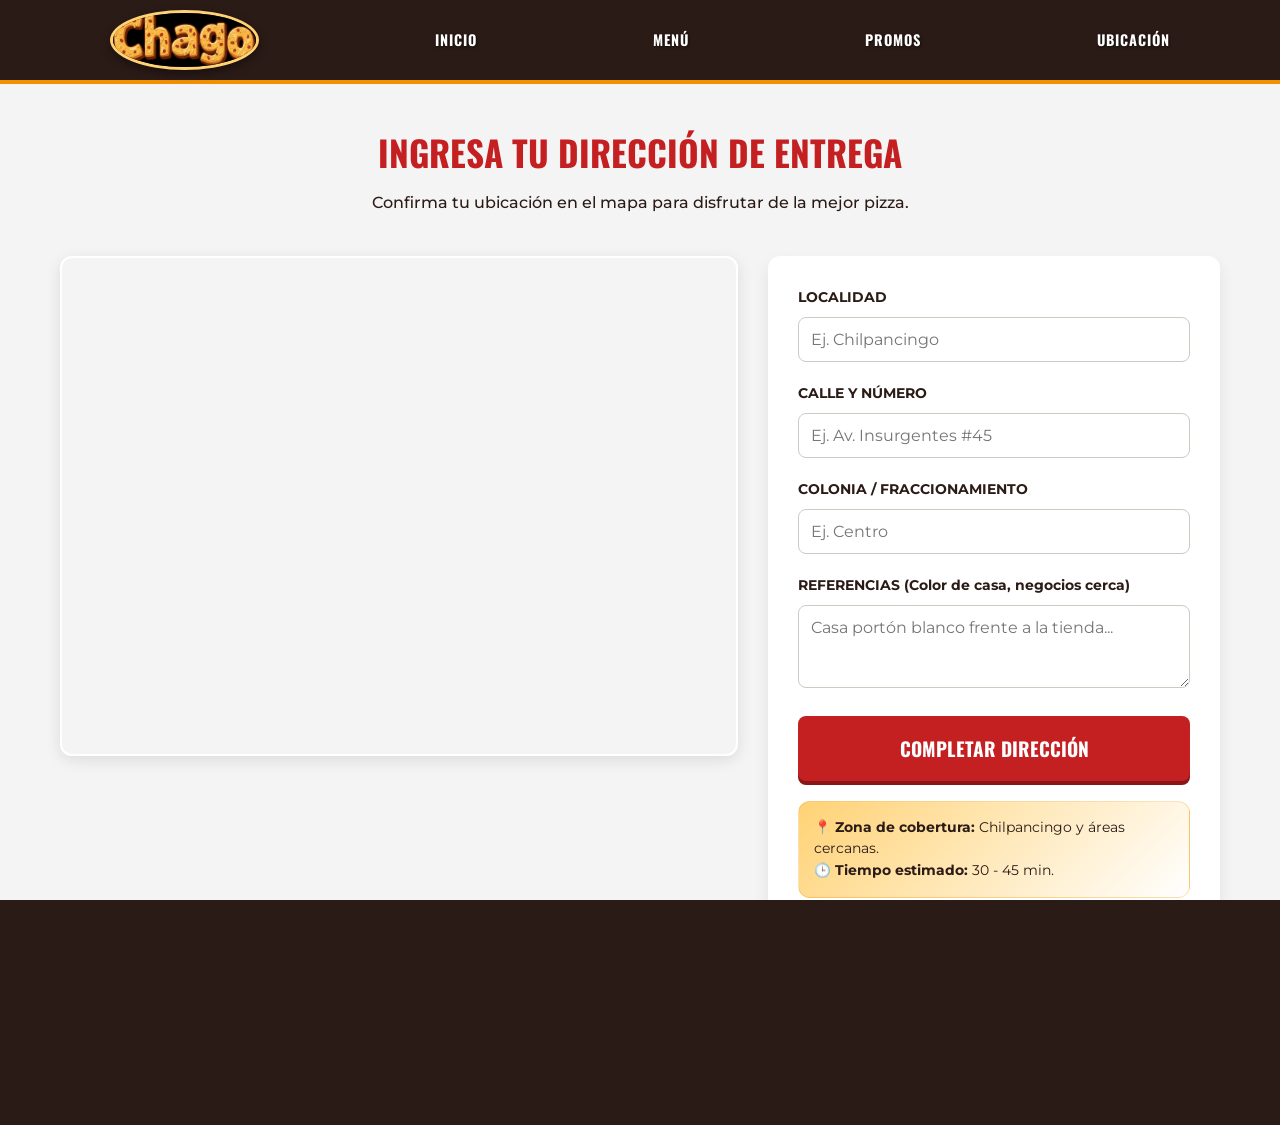
<file: adomicilio.html>
<!DOCTYPE html>
<html lang="es">
<head>
    <meta charset="UTF-8">
    <meta name="viewport" content="width=device-width, initial-scale=1.0">
    <title>Elige tu Tienda - Chago Pizzería</title>
        <link rel="stylesheet" href="styles.css">
    <link rel="stylesheet" href="estilosubicacion.css">
    <link rel="stylesheet" href="estilosdomicilio.css">
    <!-- Fuentes de Google -->
    <link href="https://fonts.googleapis.com/css2?family=Montserrat:wght@400;700&family=Oswald:wght@500;700&display=swap" rel="stylesheet">
</head>
<body>

    <header class="navbar-minimal">
        <div class="nav-container">
            <img src="logo.jpeg" alt="Chago Logo" class="nav-logo">
            <a href="index.html" class="nav-minimal-link">INICIO</a>
            <a href="menu.html" class="nav-minimal-link">MENÚ</a>
            <a href="promos.html" class="nav-minimal-link">PROMOS</a>
            <a href="ubicacion.html" class="nav-minimal-link">UBICACIÓN</a>
        </div>
    </header>

    <main class="container-domicilio">
        <h1 class="titulo-domicilio">INGRESA TU DIRECCIÓN DE ENTREGA</h1>
        <p class="subtitulo-domicilio">Confirma tu ubicación en el mapa para disfrutar de la mejor pizza.</p>

        <div class="domicilio-grid">
            <!-- Sección Mapa -->
            <section class="mapa-container">
                <!-- Mapa de Chilpancingo como ejemplo -->
                <iframe 
                    src="https://www.google.com/maps/embed?pb=!1m18!1m12!1m3!1d3875.1861294738565!2d-99.50608058504196!3d17.541732788145654!2m3!1f0!2f0!3f0!3m2!1i1024!2i768!4f13.1!3m3!1m2!1s0x85f45a475b1c1a7d%3A0x2e22f9a3f3c5e0cf!2sChilpancingo%2C%20Guerrero%2C%20M%C3%A9xico!5e0!3m2!1ses!2smx!4v1715361351234"
                    width="100%" height="100%" style="border:0;" allowfullscreen="" loading="lazy">
                </iframe>
            </section>

            <!-- Sección Formulario -->
            <section class="form-domicilio">
                <label for="localidad">LOCALIDAD</label>
                <input type="text" id="localidad" placeholder="Ej. Chilpancingo">

                <label for="ubicacion">CALLE Y NÚMERO</label>
                <input type="text" id="ubicacion" placeholder="Ej. Av. Insurgentes #45">
                
                <label for="colonia">COLONIA / FRACCIONAMIENTO</label>
                <input type="text" id="colonia" placeholder="Ej. Centro">

                <label for="referencias">REFERENCIAS (Color de casa, negocios cerca)</label>
                <textarea id="referencias" rows="3" placeholder="Casa portón blanco frente a la tienda..."></textarea>
                
                <button type="button" class="btn-domicilio">
                    COMPLETAR DIRECCIÓN
                </button>

                <div class="domicilio-info">
                    <p>📍 <strong>Zona de cobertura:</strong> Chilpancingo y áreas cercanas.</p>
                    <p>🕒 <strong>Tiempo estimado:</strong> 30 - 45 min.</p>
                </div>
            </section>
        </div>
    </main>
    <footer class="chago-footer">
        <div class="container footer-content">
            <div class="footer-section">
                <img src="logo.jpeg" alt="Logo" class="logo-img">
                <p>Sabor artesanal a la leña.</p>
            </div>
            <div class="footer-section">
                <h4>SÍGUENOS</h4>
                <div class="footer-social-links">
                    <a href="https://wa.me/+527451176090" target="_blank">WhatsApp</a>
                    <a href="https://www.facebook.com/share/1GHT45mneg/" target="_blank">Facebook</a>
                    <a href="https://www.instagram.com/pizzas_chago" target="_blank">Instagram</a>
                    <a href="https://www.tiktok.com/@pizzas.chago" target="_blank">TikTok</a>
                </div>
            </div>
        </div>
    </footer>
</body>
</html>
</file>
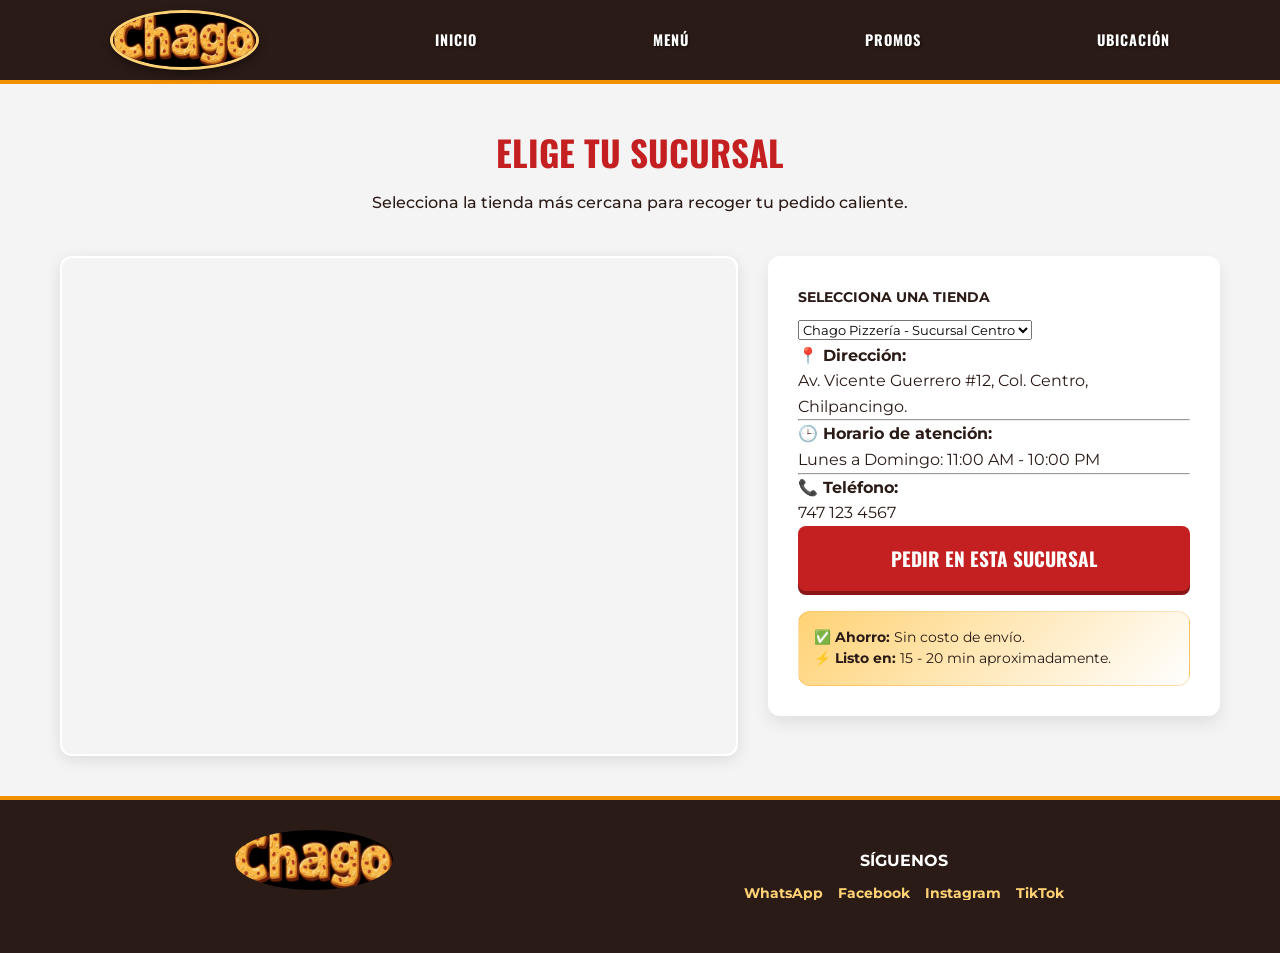
<file: entienda.html>
<!DOCTYPE html>
<html lang="es">
<head>
    <meta charset="UTF-8">
    <meta name="viewport" content="width=device-width, initial-scale=1.0">
    <title>Recoger en Tienda - Chago Pizzería</title>
    <link rel="stylesheet" href="styles.css">
    <link rel="stylesheet" href="estilosubicacion.css">
    <link rel="stylesheet" href="estilosdomicilio.css">
    <link href="https://fonts.googleapis.com/css2?family=Montserrat:wght@400;700&family=Oswald:wght@500;700&display=swap" rel="stylesheet">
</head>
<body>

    <header class="navbar-minimal">
        <div class="nav-container">
            <img src="logo.jpeg" alt="Chago Logo" class="nav-logo">
            <a href="index.html" class="nav-minimal-link">INICIO</a>
            <a href="menu.html" class="nav-minimal-link">MENÚ</a>
            <a href="promos.html" class="nav-minimal-link">PROMOS</a>
            <a href="ubicacion.html" class="nav-minimal-link">UBICACIÓN</a>
        </div>
    </header>

    <main class="container-domicilio">
        <h1 class="titulo-domicilio">ELIGE TU SUCURSAL</h1>
        <p class="subtitulo-domicilio">Selecciona la tienda más cercana para recoger tu pedido caliente.</p>

        <div class="domicilio-grid">
            <section class="mapa-container">
                <iframe 
                    src="https://www.google.com/maps/embed?pb=!1m18!1m12!1m3!1d3814.123456789!2d-99.500000!3d17.550000!2m3!1f0!2f0!3f0!3m2!1i1024!2i768!4f13.1!3m3!1m2!1s0x0%3A0x0!2zMTfCsDMzJzAwLjAiTiA5OcKwMzAnMDAuMCJX!5e0!3m2!1ses!2smx!4v1620000000000!5m2!1ses!2smx"
                    width="100%" height="100%" style="border:0;" allowfullscreen="" loading="lazy">
                </iframe>
            </section>

            <section class="form-domicilio">
                <div class="sucursal-selector">
                    <label for="sucursal">SELECCIONA UNA TIENDA</label>
                    <select id="sucursal" class="select-chago">
                        <option value="centro">Chago Pizzería - Sucursal Centro</option>
                        <option value="norte">Chago Pizzería - Sucursal Norte</option>
                    </select>
                </div>

                <div class="info-tienda-detalle">
                    <p><strong>📍 Dirección:</strong><br> Av. Vicente Guerrero #12, Col. Centro, Chilpancingo.</p>
                    <hr>
                    <p><strong>🕒 Horario de atención:</strong><br> Lunes a Domingo: 11:00 AM - 10:00 PM</p>
                    <hr>
                    <p><strong>📞 Teléfono:</strong><br> 747 123 4567</p>
                </div>
                
                <button type="button" class="btn-domicilio">
                    PEDIR EN ESTA SUCURSAL
                </button>

                <div class="domicilio-info" style="margin-top: 20px;">
                    <p>✅ <strong>Ahorro:</strong> Sin costo de envío.</p>
                    <p>⚡ <strong>Listo en:</strong> 15 - 20 min aproximadamente.</p>
                </div>
            </section>
        </div>
    </main>
    <footer class="chago-footer">
        <div class="container footer-content">
            <div class="footer-section">
                <img src="logo.jpeg" alt="Logo" class="logo-img">
                <p>Sabor artesanal a la leña.</p>
            </div>
            <div class="footer-section">
                <h4>SÍGUENOS</h4>
                <div class="footer-social-links">
                    <a href="https://wa.me/+527451176090" target="_blank">WhatsApp</a>
                    <a href="https://www.facebook.com/share/1GHT45mneg/" target="_blank">Facebook</a>
                    <a href="https://www.instagram.com/pizzas_chago" target="_blank">Instagram</a>
                    <a href="https://www.tiktok.com/@pizzas.chago" target="_blank">TikTok</a>
                </div>
            </div>
        </div>
    </footer>
</body>
</html>
</file>
<file: styles.css>
:root {
    --chago-naranja: #F29100;
    --chago-oscuro: #2B1B17;
    --chago-crema: #FFD275;
    --chago-rojo: #C42021;
    --blanco: #ffffff;
    --gris-fondo: #f4f4f4;
}

* {
    margin: 0;
    padding: 0;
    box-sizing: border-box;
    font-family: 'Montserrat', sans-serif;
}

body {
    background-color: var(--gris-fondo);
    color: var(--chago-oscuro);
    line-height: 1.6;
}

.container {
    max-width: 1100px;
    margin: 0 auto;
    padding: 0 20px;
}

.navbar {
    background-color: var(--chago-oscuro);
    padding: 10px 0;
    border-bottom: 4px solid var(--chago-naranja);
    position: sticky;
    top: 0;
    z-index: 1000;
}

.nav-flex {
    display: flex;
    justify-content: space-between;
    align-items: center;
}

.logo-img {
    height: 60px; 
    width: auto;
}

.nav-links {
    display: flex;
    list-style: none;
    gap: 25px;
}

.nav-links a {
    color: var(--blanco);
    text-decoration: none;
    font-weight: bold;
    font-size: 0.9rem;
    transition: 0.3s;
}

.nav-links a:hover {
    color: var(--chago-crema);
}

.hero {
    background: linear-gradient(rgba(0,0,0,0.5), rgba(0,0,0,0.5)), 
                url('Imagenes-Pizzeria/pizza-fondo.jpg'); 
    background-size: cover;
    background-position: center;
    height: 70vh;
    display: flex;
    align-items: center;
    justify-content: center;
    text-align: center;
    color: white;
}

.hero h1 {
    font-family: 'Oswald', sans-serif;
    font-size: 3.5rem;
    color: var(--chago-naranja);
    margin-bottom: 10px;
}

.btn-main {
    display: inline-block;
    margin-top: 20px;
    background-color: var(--chago-naranja);
    color: var(--chago-oscuro);
    padding: 12px 30px;
    text-decoration: none;
    font-weight: bold;
    border-radius: 5px;
    transition: 0.3s;
}

.menu-grid {
    display: grid;
    grid-template-columns: repeat(auto-fit, minmax(280px, 1fr));
    gap: 25px;
    padding: 50px 20px;
}

.menu-card {
    background: var(--blanco);
    padding: 30px;
    border-radius: 12px;
    box-shadow: 0 10px 20px rgba(0,0,0,0.05);
}

.yellow-card {
    background-color: var(--chago-crema);
}

.menu-item {
    margin-bottom: 15px;
}

.menu-item strong {
    display: block;
    color: var(--chago-rojo);
}

/*==================================================
   BARRA DE NAVEGACIÓN MINIMALISTA
==================================================*/
.navbar-minimal {
    position: absolute;
    top: 0;
    width: 100%;
    padding: 30px 0;
    z-index: 100; /* Siempre por encima del fondo */
}

.nav-container {
    display: flex;
    justify-content: space-around;
    align-items: center;
    max-width: 1200px;
    margin: 0 auto;
    padding: 0 40px;
}

/* El logo centrado como punto de simetría */
.nav-logo {
    width: 60px;
    height: auto;
    border-radius: 50%;
    border: 3px solid var(--chago-crema);
    box-shadow: 0 4px 10px rgba(0,0,0,0.4);
}

.nav-minimal-link {
    color: var(--blanco);
    text-decoration: none;
    font-family: 'Oswald', sans-serif;
    font-size: 0.95rem;
    letter-spacing: 2px;
    font-weight: bold;
    text-transform: uppercase;
    transition: color 0.3s ease, transform 0.2s ease;
    text-shadow: 1px 1px 3px rgba(0,0,0,0.6);
}

.nav-minimal-link:hover {
    color: var(--chago-naranja);
    transform: translateY(-2px);
}

/*==================================================
   ELEMENTOS DE DECORACIÓN Y PROFUNDIDAD
==================================================*/
.scroll-indicator {
    position: absolute;
    bottom: 35px;
    left: 50%;
    transform: translateX(-50%);
    color: var(--chago-crema);
    font-size: 0.7rem;
    letter-spacing: 4px;
    text-transform: uppercase;
    font-weight: 600;
    text-shadow: 1px 1px 3px rgba(0,0,0,0.6);
    opacity: 0.7;
}

/*==================================================
   RESPONSIVIDAD (Media Queries)
==================================================*/
@media (max-width: 768px) {
    .nav-container {
        padding: 0 20px;
    }
    .nav-logo {
        width: 50px;
    }
    .hero-content {
        padding: 0 15px;
    }
    .hero-description {
        font-size: 1rem;
        margin-top: 30px;
        padding-left: 15px;
    }
}

/* UNIFICACIÓN DE NAVBAR PARA TODO EL SITIO */
.navbar, .navbar-minimal {
    background-color: var(--chago-oscuro);
    padding: 10px 0;
    border-bottom: 4px solid var(--chago-naranja);
    position: sticky;
    top: 0;
    z-index: 1000;
    width: 100%;
}

.nav-container, .nav-flex {
    max-width: 1100px;
    margin: 0 auto;
    display: flex;
    justify-content: space-between;
    align-items: center;
    padding: 0 20px;
}

/* Estilo para los enlaces de navegación */
.nav-links, .nav-container {
    list-style: none;
    display: flex;
    gap: 20px;
    align-items: center;
}

.nav-links li a, .nav-minimal-link {
    color: var(--blanco);
    text-decoration: none;
    font-family: 'Oswald', sans-serif;
    font-weight: bold;
    text-transform: uppercase;
    font-size: 0.9rem;
    letter-spacing: 1px;
    transition: 0.3s;
}

.nav-links li a:hover, .nav-minimal-link:hover {
    color: var(--chago-naranja);
}

/* Tamaño estándar del logo en la barra */
.logo-img, .nav-logo {
    height: 60px;
    width: auto;
    border-radius: 50%;
}
:root {
    --chago-naranja: #F29100;
    --chago-oscuro: #2B1B17;
    --chago-crema: #FFD275;
    --chago-rojo: #C42021;
    --blanco: #ffffff;
}

body, html {
    margin: 0;
    padding: 0;
    height: 100%;
    background-color: var(--chago-oscuro);
    font-family: 'Montserrat', sans-serif;
    overflow-x: hidden;
}

/* NAVBAR AJUSTADA PARA EL INICIO */
.navbar {
    background-color: rgba(43, 27, 23, 0.9); /* Tu oscuro con transparencia */
    position: fixed;
    top: 0;
    width: 100%;
    z-index: 1000;
}

/* HERO CON TU IMAGEN DE FONDO (PATRÓN) */
.hero-main {
    min-height: 100vh;
    /* Usamos la imagen del patrón de pizzas que subiste */
    background-image: linear-gradient(rgba(43, 27, 23, 0.8), rgba(43, 27, 23, 0.9)), url('Logopizzeria.jpeg');
    background-size: 400px; /* Ajusta el tamaño del patrón */
    background-repeat: repeat;
    display: flex;
    align-items: center;
    justify-content: center;
    padding-top: 80px; /* Espacio para la navbar fija */
}

.overlay-artesanal {
    text-align: center;
    max-width: 800px;
    padding: 40px;
    background: rgba(43, 27, 23, 0.5); /* Fondo sutil para legibilidad */
    border-radius: 20px;
}

.label-ubicacion {
    color: var(--chago-naranja);
    letter-spacing: 5px;
    font-size: 0.9rem;
    font-weight: 600;
    display: block;
    margin-bottom: 20px;
}

.titulo-principal {
    font-family: 'Playfair Display', serif;
    font-size: clamp(2.5rem, 7vw, 5rem);
    color: var(--blanco);
    font-style: italic;
    margin: 0;
}

.titulo-principal span {
    display: block;
    font-family: 'Oswald', sans-serif;
    font-style: normal;
    font-size: 0.4em;
    color: var(--chago-crema);
    letter-spacing: 10px;
    margin-top: 15px;
}

.contenedor-texto {
    margin-top: 30px;
    border-left: 4px solid var(--chago-rojo);
    padding-left: 20px;
    text-align: left;
    max-width: 450px;
    margin-left: auto;
    margin-right: auto;
}

.descripcion-artesanal {
    color: var(--blanco);
    font-size: 1.1rem;
    line-height: 1.6;
    font-weight: 300;
}

/* Redes Sociales Flotantes */
.wa-float, .fb-float, .ig-float, .tt-float {
    position: fixed;
    width: 60px;
    height: 60px;
    border-radius: 50%;
    display: flex;
    justify-content: center;
    align-items: center;
    box-shadow: 0 4px 10px rgba(0,0,0,0.3);
    z-index: 100;
    transition: transform 0.3s;
}

.wa-float:hover, .fb-float:hover, .ig-float:hover, .tt-float:hover {
    transform: scale(1.1);
}

.wa-float {
    bottom: 20px;
    right: 20px;
    background-color: #25d366;
}

.fb-float {
    bottom: 90px;
    right: 20px;
    background-color: #1877F2;
}

.ig-float {
    bottom: 160px;
    right: 20px;
    background: linear-gradient(45deg, #f09433 0%, #e6683c 25%, #dc2743 50%, #cc2366 75%, #bc1888 100%);
}

.tt-float {
    bottom: 230px;
    right: 20px;
    background-color: #000000;
}
/* --- ESTILOS DEL FOOTER --- */
.chago-footer {
    background-color: var(--chago-oscuro);
    color: var(--blanco);
    padding: 30px 0;
    border-top: 4px solid var(--chago-naranja);
    text-align: center;
}

.footer-content {
    display: flex;
    justify-content: space-around;
    align-items: center;
    flex-wrap: wrap;
    gap: 20px;
}

.footer-social-links {
    display: flex;
    gap: 15px;
    margin-top: 10px;
}

.footer-social-links a {
    color: var(--chago-crema);
    text-decoration: none;
    font-size: 0.85rem;
    font-weight: bold;
}

/* --- POSICIONES DE LAS 4 REDES FLOTANTES --- */
.wa-float, .fb-float, .ig-float, .tt-float {
    position: fixed;
    right: 20px;
    width: 60px;
    height: 60px;
    border-radius: 50%;
    display: flex;
    justify-content: center;
    align-items: center;
    z-index: 1000;
}

/* Ajuste de alturas para que queden una sobre otra */
.wa-float { bottom: 20px; background-color: #25d366; }
.fb-float { bottom: 90px; background-color: #1877f2; }
.ig-float { bottom: 160px; background-color: #e4405f; }
.tt-float { bottom: 230px; background-color: #000000; }

/* --- ESTILOS DE LA VENTANA MODAL --- */
.modal {
    display: none; /* Oculto por defecto */
    position: fixed;
    z-index: 10001; /* Por encima de todo */
    left: 0; top: 0;
    width: 100%; height: 100%;
    background-color: rgba(0,0,0,0.7); /* Fondo oscuro transparente */
}

.modal-content {
    background-color: var(--blanco);
    margin: 10% auto;
    padding: 25px;
    width: 90%;
    max-width: 450px;
    border-radius: 15px;
    border-top: 8px solid var(--chago-naranja);
    position: relative;
}

.close-btn {
    position: absolute;
    right: 20px; top: 10px;
    font-size: 30px;
    cursor: pointer;
    color: var(--chago-oscuro);
}

.btn-confirmar {
    background-color: var(--chago-rojo);
    color: white;
    width: 100%;
    padding: 15px;
    border: none;
    border-radius: 8px;
    font-family: 'Oswald', sans-serif;
    font-size: 1.2rem;
    cursor: pointer;
    margin-top: 20px;
}

.item-carrito {
    display: flex;
    justify-content: space-between;
    align-items: center;
    padding: 10px 0;
    border-bottom: 1px solid #eee;
}

.item-carrito button {
    background: var(--chago-rojo);
    color: white;
    border: none;
    border-radius: 4px;
    padding: 5px 10px;
    cursor: pointer;
}
</file>
<file: estilosubicacion.css>
/* Ajuste de colores basados en la identidad de Chago Pizzería */
        .tienda-selection-body {
            background-color: var(--gris-fondo);
            display: flex;
            justify-content: center;
            align-items: center;
            min-height: 80vh;
            padding: 20px;
        }

        .tienda-card {
            background: var(--blanco);
            width: 100%;
            max-width: 800px;
            border-radius: 12px;
            overflow: hidden;
            box-shadow: 0 10px 30px rgba(0, 0, 0, 0.1);
            border: 1px solid #eee;
            margin: 0 auto;
        }

        .tienda-header {
            background-color: var(--chago-oscuro); /* Cambiado al color oscuro de tu marca */
            color: var(--chago-crema); /* Detalle en crema */
            padding: 18px 20px;
            font-family: 'Oswald', sans-serif;
            font-size: 1.3rem;
            text-transform: uppercase;
            text-align: center;
            letter-spacing: 1px;
        }

        .tienda-options {
            display: flex;
            justify-content: space-around;
            padding: 60px 20px;
            gap: 30px;
            background: linear-gradient(to bottom, #ffffff, var(--gris-fondo));
        }

        .option-item {
            display: flex;
            flex-direction: column;
            align-items: center;
            text-decoration: none;
            transition: all 0.3s ease;
            cursor: pointer;
            flex: 1;
        }

        .option-item:hover {
            transform: translateY(-10px);
        }

        .icon-circle {
            width: 140px;
            height: 140px;
            background-color: var(--chago-naranja); /* Naranja principal de Chago */
            border-radius: 50%;
            display: flex;
            justify-content: center;
            align-items: center;
            margin-bottom: 20px;
            box-shadow: 0 8px 20px rgba(242, 145, 0, 0.3);
            border: 4px solid var(--chago-crema);
        }

        .icon-svg {
            width: 75px;
            height: 75px;
            fill: var(--chago-oscuro); /* Iconos en el color oscuro para contraste */
        }

        .option-label {
            color: var(--chago-oscuro);
            font-weight: bold;
            font-family: 'Oswald', sans-serif;
            font-size: 1.2rem;
            text-transform: uppercase;
            letter-spacing: 1px;
        }

        .option-item:hover .option-label {
            color: var(--chago-rojo); /* Cambio a rojo en hover */
        }

        .main-title-tienda {
            text-align: center;
            width: 100%;
            max-width: 800px;
            margin: 40px auto 30px auto;
            color: var(--chago-oscuro);
            font-size: 2.8rem;
            font-family: 'Oswald', sans-serif;
            font-weight: bold;
            text-transform: uppercase;
        }

        @media (max-width: 600px) {
            .tienda-options {
                flex-direction: column;
                padding: 40px 20px;
                align-items: center;
            }
            .main-title-tienda {
                font-size: 2rem;
            }
            .icon-circle {
                width: 120px;
                height: 120px;
            }
        }
</file>
<file: estilosdomicilio.css>
/* Importa estilos de Ubicacion para que sean idénticos */
@import url("estilosubicacion.css");

/* --- VARIABLES Y ESTILOS BASE --- */
:root {
    --chago-naranja: #F29100;
    --chago-oscuro: #2B1B17;
    --chago-crema: #FFD275;
    --chago-rojo: #C42021;
    --blanco: #ffffff;
    --gris-fondo: #f4f4f4;
    --negro: #000000;
}

* {
    margin: 0;
    padding: 0;
    box-sizing: border-box;
    font-family: 'Montserrat', sans-serif;
}

body {
    background-color: var(--gris-fondo);
    color: var(--chago-oscuro);
    line-height: 1.6;
}

/* --- NAVBAR (Basado en tu estructura) --- */
.navbar {
    background-color: var(--chago-oscuro);
    padding: 10px 0;
    color: white;
    box-shadow: 0 2px 5px rgba(0,0,0,0.2);
}

.container {
    max-width: 1200px;
    margin: 0 auto;
    padding: 0 20px;
}

.nav-flex {
    display: flex;
    justify-content: space-between;
    align-items: center;
}

.logo-img {
    height: 60px;
    border-radius: 50%;
}

.nav-links {
    list-style: none;
    display: flex;
    gap: 20px;
}

.nav-links a {
    color: white;
    text-decoration: none;
    font-weight: bold;
    font-family: 'Oswald', sans-serif;
    letter-spacing: 1px;
    transition: color 0.3s;
}

.nav-links a:hover {
    color: var(--chago-naranja);
}

/* --- SECCIÓN DOMICILIO --- */
.container-domicilio {
    max-width: 1200px;
    margin: 40px auto;
    padding: 0 20px;
}

.titulo-domicilio {
    color: var(--chago-rojo);
    font-size: 2.2rem;
    text-align: center;
    margin-bottom: 10px;
    font-family: 'Oswald', sans-serif;
    text-transform: uppercase;
}

.subtitulo-domicilio {
    text-align: center;
    color: var(--chago-oscuro);
    margin-bottom: 40px;
    font-weight: 500;
}

/* Sistema de Rejilla (Grid) */
.domicilio-grid {
    display: grid;
    grid-template-columns: 1.2fr 0.8fr;
    gap: 30px;
    align-items: start;
}

/* Contenedor del Mapa */
.mapa-container {
    border-radius: 12px;
    overflow: hidden;
    height: 500px;
    border: 2px solid var(--blanco);
    box-shadow: 0 4px 15px rgba(0,0,0,0.1);
}

/* Formulario */
.form-domicilio {
    background: var(--blanco);
    border-radius: 12px;
    padding: 30px;
    box-shadow: 0 8px 16px rgba(0,0,0,0.08);
}

.form-domicilio label {
    display: block;
    margin-bottom: 8px;
    font-weight: 700;
    color: var(--chago-oscuro);
    font-size: 0.9rem;
}

.form-domicilio input,
.form-domicilio textarea {
    width: 100%;
    padding: 12px;
    margin-bottom: 20px;
    border: 1px solid #d0c9c2;
    border-radius: 8px;
    background: #fff;
    font-size: 1rem;
    transition: border .2s, box-shadow .2s;
}

.form-domicilio input:focus,
.form-domicilio textarea:focus {
    outline: none;
    border-color: var(--chago-naranja);
    box-shadow: 0 0 0 3px rgba(242,145,0,0.17);
}

.btn-domicilio {
    background-color: var(--chago-rojo);
    color: var(--blanco);
    border: none;
    border-radius: 8px;
    padding: 18px;
    font-size: 1.2rem;
    font-weight: bold;
    font-family: 'Oswald', sans-serif;
    cursor: pointer;
    width: 100%;
    text-transform: uppercase;
    transition: background 0.3s, transform 0.2s;
    box-shadow: 0 4px 0px #8a1617;
}

.btn-domicilio:hover {
    background-color: var(--chago-oscuro);
    transform: translateY(-2px);
    box-shadow: 0 6px 0px #1a100d;
}

.btn-domicilio:active {
    transform: translateY(2px);
    box-shadow: none;
}

.domicilio-info {
    background: linear-gradient(135deg, var(--chago-crema), #fff);
    border-radius: 12px;
    padding: 15px;
    margin-top: 20px;
    border: 1px solid rgba(242,145,0,0.25);
    font-size: 0.85rem;
}

/* Botón WhatsApp Flotante */
.wa-float {
    position: fixed;
    bottom: 20px;
    right: 20px;
    background-color: #25d366;
    width: 60px;
    height: 60px;
    border-radius: 50%;
    display: flex;
    justify-content: center;
    align-items: center;
    box-shadow: 0 4px 10px rgba(0,0,0,0.3);
    z-index: 100;
    transition: transform 0.3s;
}

.wa-float:hover {
    transform: scale(1.1);
}

/* RESPONSIVIDAD */
@media (max-width: 992px) {
    .domicilio-grid {
        grid-template-columns: 1fr;
    }
    .mapa-container {
        height: 350px;
        order: 2;
    }
    .form-domicilio {
        order: 1;
    }
    .titulo-domicilio {
        font-size: 1.8rem;
    }
}
</file>
